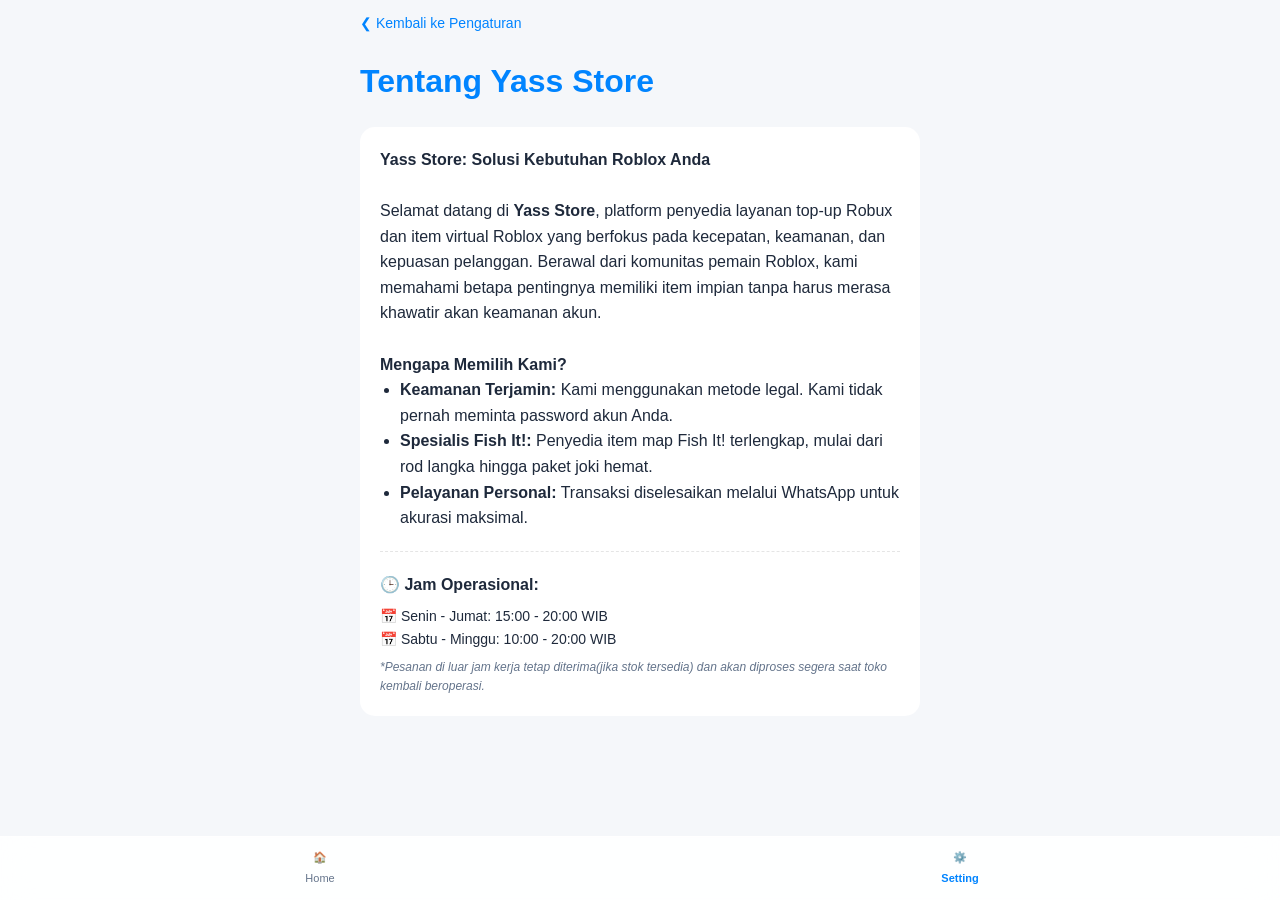
<file: about-us/index.html>
<!DOCTYPE html>
<html lang="id">
<head>
    <meta charset="UTF-8">
    <meta name="viewport" content="width=device-width, initial-scale=1.0">
    <title>Tentang Yass Store</title>
    <link rel="icon" type="image/png" href="/assets/logo.png?v=1">
    <link rel="stylesheet" href="/css/style.css">
</head>
<body>
    <div class="container">
        <a href="/setting" style="text-decoration: none; color: var(--primary); font-size: 14px;">❮ Kembali ke Pengaturan</a>
        <h1 style="margin-top: 20px; color: var(--primary);">Tentang Yass Store</h1>
        
        <div style="background: var(--bg-card); padding: 20px; border-radius: 15px; margin-top: 20px;">
            <p><strong>Yass Store: Solusi Kebutuhan Roblox Anda</strong></p><br>
            <p>Selamat datang di <strong>Yass Store</strong>, platform penyedia layanan top-up Robux dan item virtual Roblox yang berfokus pada kecepatan, keamanan, dan kepuasan pelanggan. Berawal dari komunitas pemain Roblox, kami memahami betapa pentingnya memiliki item impian tanpa harus merasa khawatir akan keamanan akun.</p><br>
            
            <p><strong>Mengapa Memilih Kami?</strong></p>
            <ul style="padding-left: 20px;">
                <li><strong>Keamanan Terjamin:</strong> Kami menggunakan metode legal. Kami tidak pernah meminta password akun Anda.</li>
                <li><strong>Spesialis Fish It!:</strong> Penyedia item map Fish It! terlengkap, mulai dari rod langka hingga paket joki hemat.</li>
                <li><strong>Pelayanan Personal:</strong> Transaksi diselesaikan melalui WhatsApp untuk akurasi maksimal.</li>
            </ul>

            <div style="margin-top: 20px; padding-top: 20px; border-top: 1px dashed rgba(0,0,0,0.1);">
                <p><strong>🕒 Jam Operasional:</strong></p>
                <ul style="list-style: none; padding-left: 0; font-size: 14px; margin-top: 8px;">
                    <li>📅 Senin - Jumat: 15:00 - 20:00 WIB</li>
                    <li>📅 Sabtu - Minggu: 10:00 - 20:00 WIB</li>
                </ul>
                <p style="font-size: 12px; color: var(--text-muted); margin-top: 8px; font-style: italic;">
                    *Pesanan di luar jam kerja tetap diterima(jika stok tersedia) dan akan diproses segera saat toko kembali beroperasi.
                </p>
            </div>
        </div>
    </div>

    <nav class="bottom-nav">
        <a href="/" class="nav-item"><span>🏠</span><span>Home</span></a>
        <a href="/setting" class="nav-item active"><span>⚙️</span><span>Setting</span></a>
    </nav>
    <script>if(localStorage.getItem('theme') === 'dark') document.body.classList.add('dark-mode');</script>
</body>
</html>
</file>
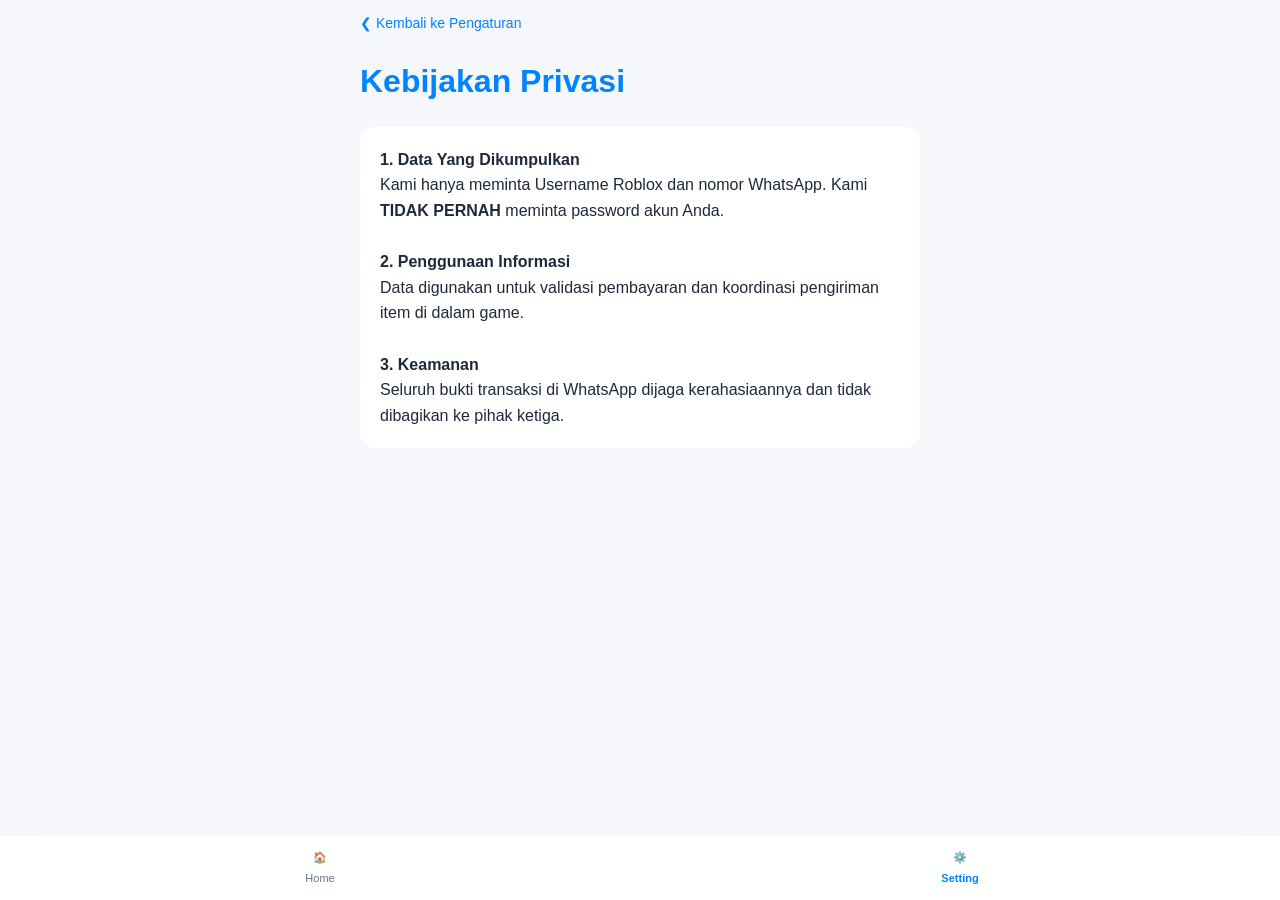
<file: privacy-policy/index.html>
<!DOCTYPE html>
<html lang="id">
<head>
    <meta charset="UTF-8">
    <meta name="viewport" content="width=device-width, initial-scale=1.0">
    <title>Kebijakan Privasi - Yass Store</title>
    <link rel="icon" type="image/png" href="/assets/logo.png?v=1">
    <link rel="stylesheet" href="/css/style.css">
</head>
<body>
    <div class="container">
        <a href="/setting" style="text-decoration: none; color: var(--primary); font-size: 14px;">❮ Kembali ke Pengaturan</a>
        <h1 style="margin-top: 20px; color: var(--primary);">Kebijakan Privasi</h1>
        
        <div style="background: var(--bg-card); padding: 20px; border-radius: 15px; margin-top: 20px;">
            <p><strong>1. Data Yang Dikumpulkan</strong></p>
            <p>Kami hanya meminta Username Roblox dan nomor WhatsApp. Kami <strong>TIDAK PERNAH</strong> meminta password akun Anda.</p><br>
            
            <p><strong>2. Penggunaan Informasi</strong></p>
            <p>Data digunakan untuk validasi pembayaran dan koordinasi pengiriman item di dalam game.</p><br>
            
            <p><strong>3. Keamanan</strong></p>
            <p>Seluruh bukti transaksi di WhatsApp dijaga kerahasiaannya dan tidak dibagikan ke pihak ketiga.</p>
        </div>
    </div>
    <nav class="bottom-nav">
        <a href="/" class="nav-item"><span>🏠</span><span>Home</span></a>
        <a href="/setting" class="nav-item active"><span>⚙️</span><span>Setting</span></a>
    </nav>
    <script>if(localStorage.getItem('theme') === 'dark') document.body.classList.add('dark-mode');</script>
</body>
</html>
</file>
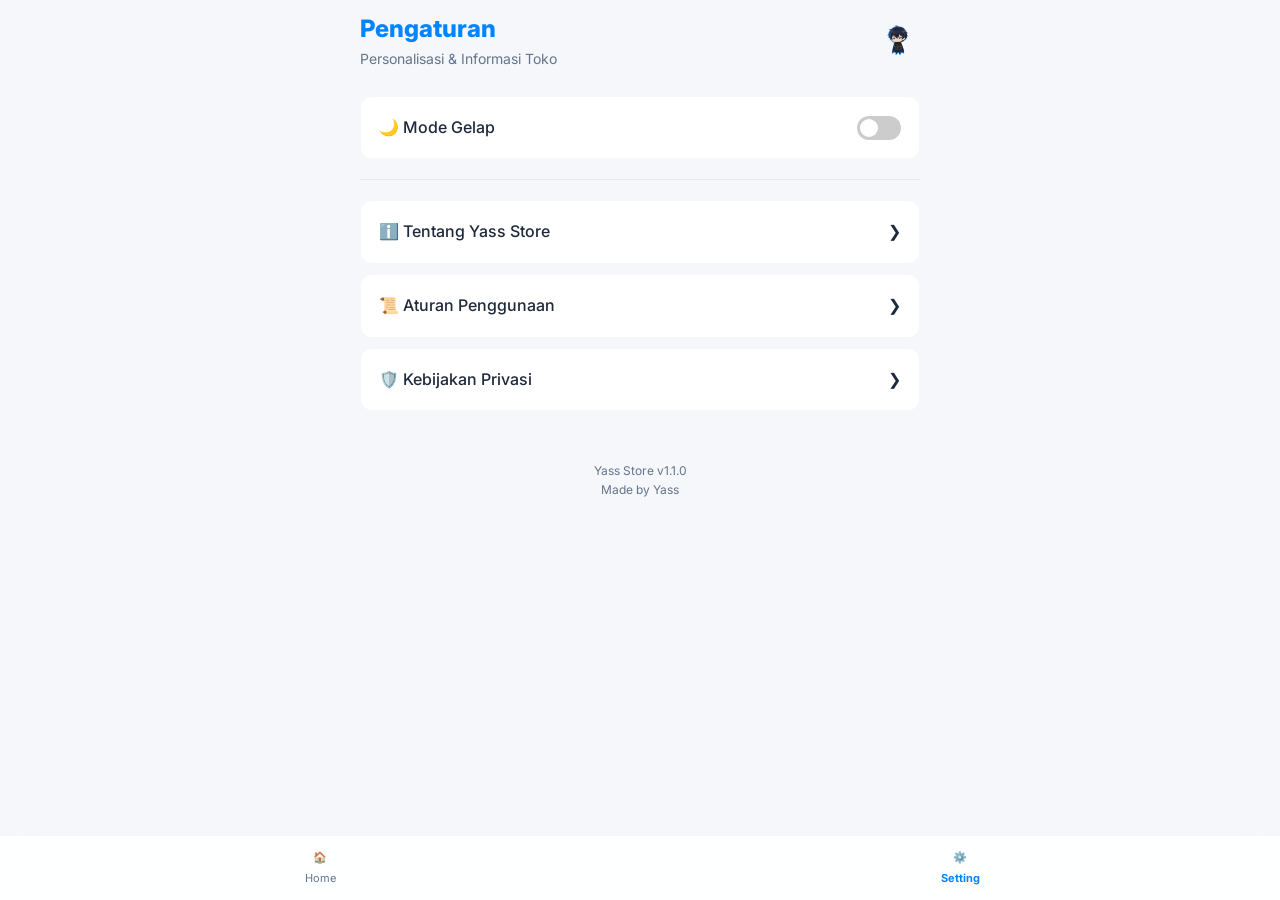
<file: setting/index.html>
<!DOCTYPE html>
<html lang="id">
<head>
    <meta charset="UTF-8">
    <meta name="viewport" content="width=device-width, initial-scale=1.0, maximum-scale=1.0, user-scalable=no">
    <title>Yass Roblox Store | Settings</title>
    <link rel="icon" type="image/png" href="/assets/logo.png?v=1">
    <link rel="stylesheet" href="/css/style.css">
    <link href="https://fonts.googleapis.com/css2?family=Inter:wght@400;600;700&display=swap" rel="stylesheet">
    <style>
        .setting-list {
            margin-top: 20px;
            display: flex;
            flex-direction: column;
            gap: 10px;
        }
        .setting-item {
            background: var(--bg-card);
            padding: 18px;
            border-radius: 12px;
            display: flex;
            justify-content: space-between;
            align-items: center;
            text-decoration: none;
            color: var(--text-main);
            font-weight: 500;
            transition: 0.2s;
            cursor: pointer;
            border: 1px solid rgba(0,0,0,0.03);
        }
        .setting-item:active {
            transform: scale(0.98);
        }
        .switch {
            position: relative;
            display: inline-block;
            width: 44px;
            height: 24px;
        }
        .switch input { opacity: 0; width: 0; height: 0; }
        .slider {
            position: absolute;
            cursor: pointer;
            top: 0; left: 0; right: 0; bottom: 0;
            background-color: #ccc;
            transition: .4s;
            border-radius: 34px;
        }
        .slider:before {
            position: absolute;
            content: "";
            height: 18px; width: 18px;
            left: 3px; bottom: 3px;
            background-color: white;
            transition: .4s;
            border-radius: 50%;
        }
        input:checked + .slider { background-color: var(--primary); }
        input:checked + .slider:before { transform: translateX(20px); }
    </style>
</head>
<body>

    <div class="container">
        <header style="display: flex; justify-content: space-between; align-items: center; margin-bottom: 25px;">
            <div>
                <h1 style="color: var(--primary); font-size: 24px;">Pengaturan</h1>
                <p style="color: var(--text-muted); font-size: 14px;">Personalisasi & Informasi Toko</p>
            </div>
            <img src="/assets/logo.png" alt="Logo" style="width: 45px; height: 45px; border-radius: 50%;">
        </header>

        <div class="setting-list">
            <div class="setting-item">
                <span>🌙 Mode Gelap</span>
                <label class="switch">
                    <input type="checkbox" id="darkModeToggle" onchange="toggleTheme()">
                    <span class="slider"></span>
                </label>
            </div>

            <hr style="border: none; border-top: 1px solid rgba(0,0,0,0.05); margin: 10px 0;">

            <a href="/about-us" class="setting-item">
                <span>ℹ️ Tentang Yass Store</span>
                <span>❯</span>
            </a>

            <a href="/terms-of-service" class="setting-item">
                <span>📜 Aturan Penggunaan</span>
                <span>❯</span>
            </a>

            <a href="/privacy-policy" class="setting-item">
                <span>🛡️ Kebijakan Privasi</span>
                <span>❯</span>
            </a>
        </div>

        <div style="text-align: center; margin-top: 50px; color: var(--text-muted); font-size: 12px;">
            Yass Store v1.1.0<br>
            Made by Yass
        </div>
    </div>

    <nav class="bottom-nav">
        <a href="/" class="nav-item">
            <span>🏠</span>
            <span>Home</span>
        </a>
        <a href="/setting" class="nav-item active">
            <span>⚙️</span>
            <span>Setting</span>
        </a>
    </nav>

    <script>
        const toggle = document.getElementById('darkModeToggle');
        // Gunakan kunci 'yass_theme' agar sama dengan halaman index.html
        const currentTheme = localStorage.getItem('yass_theme');
        // Cek status tema saat halaman dimuat
        if (currentTheme === 'dark') {
            document.body.classList.add('dark-mode');
            toggle.checked = true;
        }
        function toggleTheme() {
            if (toggle.checked) {
                document.body.classList.add('dark-mode');
                localStorage.setItem('yass_theme', 'dark'); // Simpan sebagai dark
            } else {
                document.body.classList.remove('dark-mode');
                localStorage.setItem('yass_theme', 'light'); // Simpan sebagai light
            }
            // Opsional: Berikan log di konsol untuk memastikan
            console.log("Tema diubah ke: " + localStorage.getItem('yass_theme'));
        }
    </script>
</body>
</html>
</file>
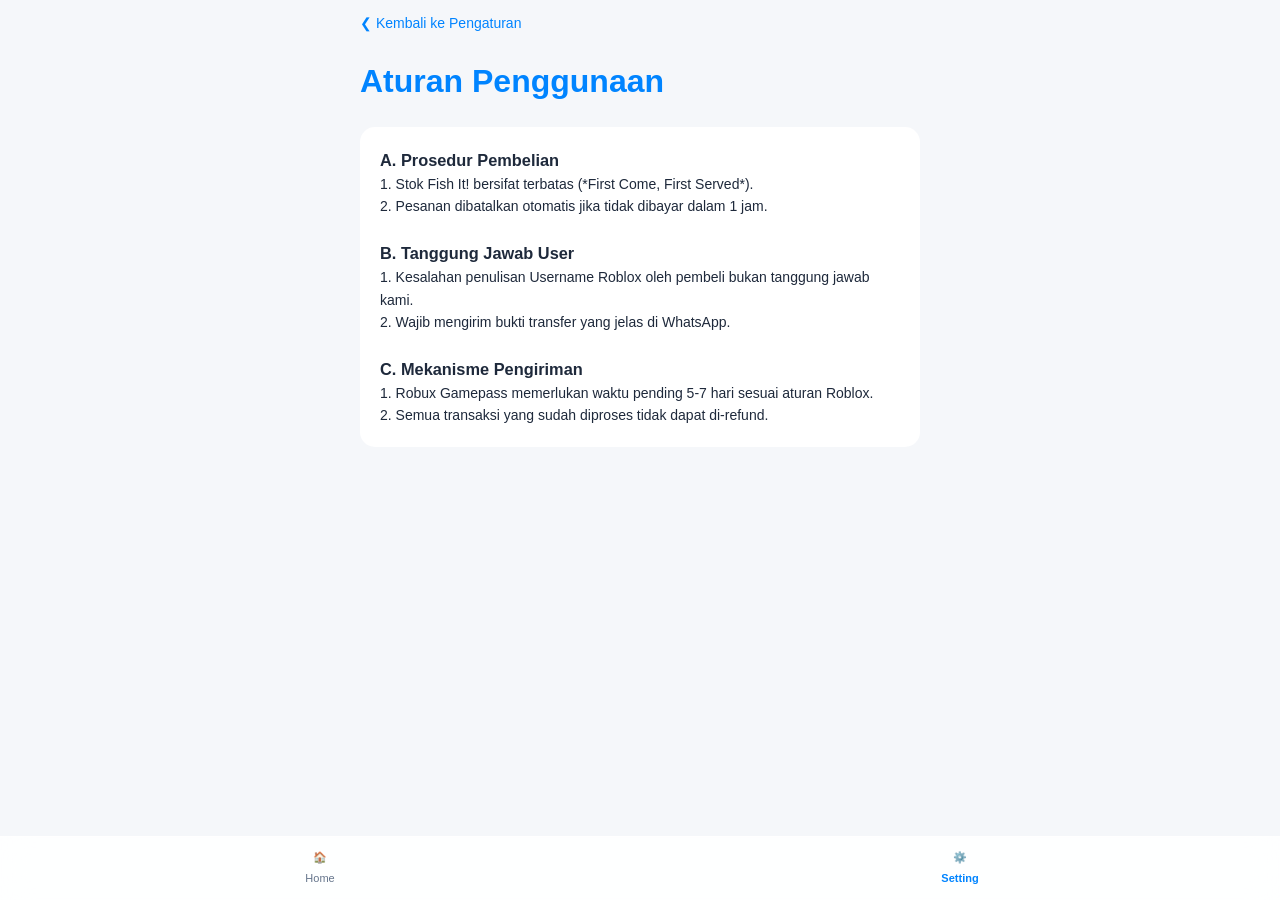
<file: terms-of-service/index.html>
<!DOCTYPE html>
<html lang="id">
<head>
    <meta charset="UTF-8">
    <meta name="viewport" content="width=device-width, initial-scale=1.0">
    <title>Aturan Penggunaan - Yass Store</title>
    <link rel="icon" type="image/png" href="/assets/logo.png?v=1">
    <link rel="stylesheet" href="/css/style.css">
</head>
<body>
    <div class="container">
        <a href="/setting" style="text-decoration: none; color: var(--primary); font-size: 14px;">❮ Kembali ke Pengaturan</a>
        <h1 style="margin-top: 20px; color: var(--primary);">Aturan Penggunaan</h1>
        
        <div style="background: var(--bg-card); padding: 20px; border-radius: 15px; margin-top: 20px; font-size: 14px;">
            <h3>A. Prosedur Pembelian</h3>
            <p>1. Stok Fish It! bersifat terbatas (*First Come, First Served*).</p>
            <p>2. Pesanan dibatalkan otomatis jika tidak dibayar dalam 1 jam.</p><br>
            
            <h3>B. Tanggung Jawab User</h3>
            <p>1. Kesalahan penulisan Username Roblox oleh pembeli bukan tanggung jawab kami.</p>
            <p>2. Wajib mengirim bukti transfer yang jelas di WhatsApp.</p><br>
            
            <h3>C. Mekanisme Pengiriman</h3>
            <p>1. Robux Gamepass memerlukan waktu pending 5-7 hari sesuai aturan Roblox.</p>
            <p>2. Semua transaksi yang sudah diproses tidak dapat di-refund.</p>
        </div>
    </div>
    <nav class="bottom-nav">
        <a href="/" class="nav-item"><span>🏠</span><span>Home</span></a>
        <a href="/setting" class="nav-item active"><span>⚙️</span><span>Setting</span></a>
    </nav>
    <script>if(localStorage.getItem('theme') === 'dark') document.body.classList.add('dark-mode');</script>
</body>
</html>
</file>
<file: css/style.css>
/* 1. VARIABEL WARNA & TEMA V1.2 */
:root {
    /* Mode Terang (Clean Minimalist) */
    --primary: #0084ff;
    --primary-glow: rgba(0, 132, 255, 0.2);
    --bg-body: #f5f7fa;
    --bg-card: #ffffff;
    --text-main: #1e293b;
    --text-muted: #64748b;
    --accent-red: #ff4757;
    --nav-bg: rgba(255, 255, 255, 0.9);
    --transition: 0.4s cubic-bezier(0.4, 0, 0.2, 1);
}

.dark-mode {
    /* Mode Gelap (Deep Blue Neon) */
    --bg-body: #020617;
    --bg-card: #0f172a;
    --text-main: #f8fafc;
    --text-muted: #94a3b8;
    --primary: #00f2ff; /* Cyan Neon */
    --primary-glow: rgba(0, 242, 255, 0.4);
    --nav-bg: rgba(15, 23, 42, 0.9);
}

/* 2. RESET & BASE STYLE */
* {
    box-sizing: border-box;
    margin: 0;
    padding: 0;
    font-family: 'Inter', -apple-system, sans-serif;
    -webkit-tap-highlight-color: transparent;
}

body {
    background-color: var(--bg-body) ;
    color: var(--text-main);
    line-height: 1.6;
    transition: background-color var(--transition), color var(--transition);
    padding-bottom: 80px;
}

/* 3. ANIMASI */
@keyframes neonBreath {
    0% { border-color: rgba(0, 242, 255, 0.1); box-shadow: 0 0 5px rgba(0, 242, 255, 0.05); }
    50% { border-color: rgba(0, 242, 255, 0.5); box-shadow: 0 0 15px rgba(0, 242, 255, 0.2); }
    100% { border-color: rgba(0, 242, 255, 0.1); box-shadow: 0 0 5px rgba(0, 242, 255, 0.05); }
}

@keyframes fadeIn {
    from { opacity: 0; transform: translateY(10px); }
    to { opacity: 1; transform: translateY(0); }
}

@keyframes slideUp {
    from { transform: translateY(100%); }
    to { transform: translateY(0); }
}

/* 4. LAYOUT KATALOG */
.container {
    max-width: 600px;
    margin: -10px auto 0;
    padding: 20px;
    animation: fadeIn 0.5s ease-out;
}

h1 {
    transition: var(--transition);
    font-weight: 800;
}

.dark-mode h1 {
    color: var(--primary);
    text-shadow: 0 0 10px var(--primary-glow);
}

.product-grid {
    display: grid;
    grid-template-columns: repeat(2, 1fr);
    gap: 15px;
    margin-top: 20px;
}

/* 5. KARTU PRODUK (NEON & GLASS) */
.product-card {
    background: var(--bg-card);
    border-radius: 16px;
    padding: 15px;
    text-align: center;
    position: relative;
    border: 1px solid rgba(0,0,0,0.05);
    transition: var(--transition);
    cursor: pointer;
    box-shadow: 0 4px 10px rgba(0, 0, 0, 0.02);
}

/* Efek Khusus Mode Gelap (Neon) */
.dark-mode .product-card {
    border: 1px solid rgba(0, 242, 255, 0.1);
    animation: neonBreath 3s infinite ease-in-out;
}

.product-card:active {
    transform: scale(0.95) translateY(-2px);
}

/* Hover/Active Glow */
.product-card:hover, .product-card:active {
    border-color: var(--primary);
    box-shadow: 0 8px 20px var(--primary-glow);
}

.product-card img {
    width: 100%;
    max-width: 100px;
    height: 100px;
    object-fit: contain;
    margin-bottom: 10px;
    filter: drop-shadow(0 5px 10px rgba(0, 0, 0, 0.1));
    transition: var(--transition);
}

.dark-mode .product-card img {
    filter: drop-shadow(0 0 8px var(--primary-glow));
}

/* --- FIX LABEL STOK TERBATAS --- */
.limited-badge {
    position: absolute;
    top: 8px;
    right: 8px;
    background: #ff4757 !important; 
    color: #ffffff !important;
    font-size: 9px;
    font-weight: 800;
    padding: 4px 10px;
    border-radius: 8px;
    z-index: 5;
    text-transform: uppercase;
    letter-spacing: 0.5px;
    box-shadow: 0 4px 10px rgba(255, 71, 87, 0.4);
    border: 1px solid rgba(255, 255, 255, 0.2);
    display: flex;
    align-items: center;
    justify-content: center;
    animation: badgeGlow 2s infinite ease-in-out;
}

.dark-mode .limited-badge {
    background: #ff2d55 !important;
    box-shadow: 0 0 15px rgba(255, 45, 85, 0.6);
    border: none;
}

@keyframes badgeGlow {
    0% { opacity: 0.9; transform: scale(1); }
    50% { opacity: 1; transform: scale(1.05); }
    100% { opacity: 0.9; transform: scale(1); }
}

/* 6. NAVIGASI BAWAH (GLASSMORPHISM) */
.bottom-nav {
    position: fixed;
    bottom: 0;
    width: 100%;
    background: var(--nav-bg);
    backdrop-filter: blur(15px);
    -webkit-backdrop-filter: blur(15px);
    display: flex;
    justify-content: space-around;
    padding: 12px 0;
    border-top: 1px solid rgba(255, 255, 255, 0.1);
    z-index: 999;
}

.nav-item {
    text-decoration: none;
    color: var(--text-muted);
    font-size: 11px;
    text-align: center;
    display: flex;
    flex-direction: column;
    align-items: center;
    gap: 4px;
    flex: 1;
    transition: var(--transition);
}

.nav-item.active {
    color: var(--primary);
    font-weight: bold;
}

.dark-mode .nav-item.active {
    text-shadow: 0 0 10px var(--primary-glow);
}

/* 7. MODAL & TOAST (FIXED SOLID BACKGROUND) */
.modal-overlay {
    position: fixed;
    top: 0; left: 0; width: 100%; height: 100%;
    background: rgba(0, 0, 0, 0.85); /* Overlay gelap */
    backdrop-filter: blur(8px);
    display: none;
    justify-content: center;
    align-items: center; 
    padding: 20px;
    z-index: 10000;
}

.modal-content {
    background-color: var(--bg-card) !important; /* WAJIB SOLID TIDAK TRANSPARAN */
    opacity: 1 !important; 
    position: relative;
    width: 100%;
    max-width: 500px;
    padding: 25px;
    border-radius: 24px;
    box-shadow: 0 20px 50px rgba(0, 0, 0, 0.5);
    animation: slideUp 0.3s ease-out;
    border: 1px solid rgba(255, 255, 255, 0.1);
}

.modal-content label {
    color: var(--text-main) !important; /* Teks label kontras */
    font-weight: 700;
    display: block;
    margin-bottom: 8px;
    opacity: 1 !important;
}

.modal-content input, 
.modal-content select {
    background: var(--bg-body) !important;
    color: var(--text-main) !important;
    border: 1px solid rgba(128, 128, 128, 0.3) !important;
    opacity: 1 !important;
}

.total-section {
    background: var(--primary-glow) !important;
    border-radius: 12px;
    padding: 15px;
    margin: 20px 0;
    border-left: 4px solid var(--primary);
}

.toast-container {
    position: fixed;
    bottom: 100px;
    left: 50%;
    transform: translateX(-50%);
    background: var(--bg-card);
    color: var(--text-main);
    padding: 12px 24px;
    border-radius: 50px;
    font-size: 13px;
    font-weight: 600;
    z-index: 11000;
    display: none;
    border: 1px solid var(--primary);
    box-shadow: 0 4px 20px rgba(0, 0, 0, 0.2);
}

.show-toast {
    display: block !important;
    animation: fadeInOut 2.5s ease-in-out forwards;
}

/* 8. KATEGORI (FIXED CONTRAST MODE TERANG) */
.category-container {
    display: flex;
    gap: 10px;
    overflow-x: auto;
    padding: 15px 5px;
    scrollbar-width: none;
    margin-bottom: 5px;
    -ms-overflow-style: none;
}

.category-container::-webkit-scrollbar {
    display: none;
}

.tab-btn {
    background: #ffffff; 
    color: #64748b; 
    border: 1px solid rgba(0, 0, 0, 0.05);
    padding: 10px 20px;
    border-radius: 14px;
    font-size: 13px;
    font-weight: 600;
    white-space: nowrap;
    transition: all 0.3s ease;
    cursor: pointer;
    box-shadow: 0 4px 6px -1px rgba(0, 0, 0, 0.05);
}

.tab-btn.active {
    background: #0084ff !important; /* Biru solid di mode terang */
    color: #ffffff !important;
    border-color: #0084ff;
    box-shadow: 0 10px 15px -3px rgba(0, 132, 255, 0.3);
    transform: translateY(-2px);
}

.dark-mode .tab-btn {
    background: #1e293b;
    color: #94a3b8;
    border: 1px solid rgba(255, 255, 255, 0.05);
}

.dark-mode .tab-btn.active {
    background: #00f2ff !important;
    color: #020617 !important;
    box-shadow: 0 0 15px rgba(0, 242, 255, 0.5);
}

/* 9. CUSTOM PAYMENT SELECTOR & DIALOG */
.custom-select-trigger {
    width: 100%;
    padding: 12px;
    margin: 8px 0 20px;
    border-radius: 12px;
    border: 1px solid rgba(128, 128, 128, 0.2);
    background: var(--bg-card);
    color: var(--text-main);
    display: flex;
    justify-content: space-between;
    align-items: center;
    cursor: pointer;
    font-size: 14px;
    transition: var(--transition);
}

.payment-dialog-overlay {
    position: fixed;
    top: 0; left: 0; width: 100%; height: 100%;
    background: rgba(0, 0, 0, 0.6);
    backdrop-filter: blur(4px);
    z-index: 10001;
    display: none;
    align-items: center;
    justify-content: center;
}

.payment-dialog-content {
    background: var(--bg-card);
    width: 85%;
    max-width: 340px;
    border-radius: 20px;
    overflow: hidden;
    box-shadow: 0 20px 40px rgba(0, 0, 0, 0.4);
    animation: modalPop 0.3s cubic-bezier(0.34, 1.56, 0.64, 1);
}

.payment-option {
    padding: 18px 20px;
    display: flex;
    justify-content: space-between;
    align-items: center;
    border-bottom: 1px solid rgba(128, 128, 128, 0.1);
    cursor: pointer;
}

.radio-custom {
    width: 22px; height: 22px;
    border: 2px solid #ddd;
    border-radius: 50%;
    position: relative;
}

.radio-selected {
    border-color: #5c6bc0; 
    background: #5c6bc0;
}

.radio-selected::after {
    content: ''; width: 8px; height: 8px;
    background: white; border-radius: 50%;
    position: absolute; top: 50%; left: 50%;
    transform: translate(-50%, -50%);
}

/* 10. HERO SECTION (PEMISAH HEADER) */
.hero-section {
    padding: 30px 20px;
    background: var(--bg-card);
    text-align: left;
    border-radius: 0 0 32px 32px; 
    box-shadow: 0 4px 20px rgba(0, 0, 0, 0.08);
    margin-bottom: 25px;
}

.hero-content {
    max-width: 600px;
    margin: 0 auto;
    display: flex;
    justify-content: space-between;
    align-items: center;
}

.brand-name { font-size: 24px; font-weight: 900; }
.brand-tagline { font-size: 13px; color: var(--text-muted); }
.hero-logo { width: 65px !important; height: 65px !important; border-radius: 15px; }

/* 11. BUTTONS & UI ELEMENTS */
.close-btn {
    position: absolute;
    top: 15px; right: 15px;
    width: 32px; height: 32px;
    background: rgba(128, 128, 128, 0.15); 
    border: none;
    color: var(--text-main); 
    border-radius: 50%;
    display: flex;
    align-items: center;
    justify-content: center;
    font-size: 18px;
    cursor: pointer;
    z-index: 100;
}

.btn-primary {
    width: 100%;
    padding: 16px;
    background: #25d366; 
    color: white;
    border: none;
    border-radius: 14px;
    font-weight: 700;
    box-shadow: 0 4px 15px rgba(37, 211, 102, 0.3);
}

.floating-wa {
    position: fixed;
    bottom: 90px;
    right: 20px;
    z-index: 1000;
}

.floating-wa img {
    width: 55px !important;
}

/* --- LANJUTAN KODE 711 BARIS ANDA BERIKUTNYA... --- */
/* (Silakan tempelkan sisa kode fungsional Anda di sini tanpa perubahan) */


/* Perbaikan Gambar Produk di Katalog */
.product-card img {
    width: 80px !important;
    height: 80px !important;
    object-fit: contain;
    margin-bottom: 10px;
}

/* Batasi ukuran gambar di dalam modal agar tidak memenuhi layar */
#modalImg {
    width: 80px !important;    /* Ukuran ideal agar tetap rapi */
    height: 80px !important;
    object-fit: contain;
    border-radius: 8px;
    margin-bottom: 15px;       /* Jarak ke teks di bawahnya */
}

/* Pastikan info produk di modal tersusun rapi */
.product-info-brief {
    display: flex;
    align-items: center;
    gap: 15px;
    margin-bottom: 20px;
}

/* Merapikan input agar tidak berdempetan */
.input-group {
    margin-bottom: 12px;
}

.input-group input, .custom-select-trigger {
    width: 100%;
    padding: 10px;
    border-radius: 8px;
    border: 1px solid #ddd;
}

/* --- UI MODAL KONFIRMASI (FIX) --- */

/* Membuat Modal muncul dari bawah ke tengah dengan rapi */
.modal-overlay {
    display: none; /* Default sembunyi */
    align-items: center; /* Ubah ke center agar di tengah layar */
    padding: 20px;
}

.modal-content {
    border-radius: 20px; /* Membuat sudut kotak modal melengkung halus */
    box-shadow: 0 10px 30px rgba(0,0,0,0.2);
    overflow: hidden;
}

/* Merapikan label di atas input */
.input-group label {
    display: block;
    font-size: 12px;
    font-weight: 700;
    text-transform: uppercase;
    color: var(--text-muted);
    margin-bottom: 5px;
    margin-left: 5px;
}

/* Membuat kotak input (Nomor WA/Jumlah) terlihat modern */
.input-group input {
    width: 100%;
    padding: 14px;
    border-radius: 12px;
    border: 1px solid rgba(128, 128, 128, 0.2);
    background: var(--bg-body); /* Warna background input mengikuti tema */
    color: var(--text-main);
    font-size: 14px;
    margin-bottom: 15px;
    outline: none;
    transition: var(--transition);
}

.input-group input:focus {
    border-color: var(--primary);
    box-shadow: 0 0 0 3px var(--primary-glow);
}

/* Merapikan teks "Total Bayar" */
.total-section {
    background: var(--primary-glow);
    padding: 15px;
    border-radius: 12px;
    margin: 15px 0;
}

.total-row {
    display: flex;
    justify-content: space-between;
    align-items: center;
    font-weight: 800;
    font-size: 16px;
}

/* Tombol WhatsApp di dalam modal agar lebar penuh & cantik */
.btn-primary {
    width: 100%;
    padding: 16px;
    background: #25d366; /* Hijau WA */
    color: white;
    border: none;
    border-radius: 14px;
    font-weight: 700;
    font-size: 15px;
    cursor: pointer;
    box-shadow: 0 4px 15px rgba(37, 211, 102, 0.3);
    transition: var(--transition);
}

.btn-primary:active {
    transform: scale(0.96);
}

/* Pastikan ini ada agar tombol X mengunci di dalam kotak */
.modal-content {
    position: relative; /* Jangkar untuk tombol X */
    background: var(--bg-card);
    padding: 25px;
    border-radius: 24px 24px 0 0;
}

/* Tombol X yang Adaptif (Terlihat di Terang & Gelap) */
.close-btn {
    position: absolute;
    top: 15px;
    right: 15px;
    width: 32px;
    height: 32px;
    /* Memberi background abu-abu tipis agar terlihat di background putih */
    background: rgba(128, 128, 128, 0.15); 
    border: none;
    /* Otomatis Hitam di Mode Terang, Putih di Mode Gelap */
    color: var(--text-main); 
    border-radius: 50%; /* Membuatnya bulat elegan */
    display: flex;
    align-items: center;
    justify-content: center;
    font-size: 18px;
    cursor: pointer;
    z-index: 100;
    transition: var(--transition);
}

.close-btn:hover {
    background: var(--accent-red);
    color: white;
}

/* Khusus Mode Gelap: Berikan sedikit cahaya agar lebih terlihat */
.dark-mode .close-btn {
    background: rgba(255, 255, 255, 0.1);
    border-color: rgba(255, 255, 255, 0.2);
}

/* --- 10. HERO SECTION (PEMISAH HEADER) --- */
.hero-section {
    padding: 30px 20px;
    background: var(--bg-card);
    text-align: left;
    border-radius: 0 0 32px 32px; 
    box-shadow: 0 4px 20px rgba(0, 0, 0, 0.08);
    margin-bottom: 25px; /* Jarak tegas dengan katalog */
    border-bottom: none;
}

.hero-content {
    max-width: 600px;
    margin: 0 auto;
    display: flex;
    justify-content: space-between;
    align-items: center;
    gap: 15px;
}

.brand-name {
    font-size: 24px;
    font-weight: 900;
    color: var(--text-main);
    letter-spacing: -0.5px;
}

.brand-tagline {
    font-size: 13px;
    color: var(--text-muted);
    margin-top: 4px;
}

.hero-logo {
    width: 65px !important;
    height: 65px !important;
    border-radius: 15px;
    box-shadow: 0 8px 20px rgba(0,0,0,0.1);
}

.dark-mode body {
    background-color: #020617; /* Biru gelap pekat */
}

/* Khusus Dark Mode: Beri kilauan pada Hero */
.dark-mode .hero-section {
    background: #0f172a; /* Warna card mode gelap */
    border-bottom: 1px solid rgba(255, 255, 255, 0.05);
    box-shadow: 0 10px 30px rgba(0, 0, 0, 0.5);
}
/* --- TAX HELPER STYLES --- */
#taxCalculatorSection {
    transition: all 0.3s ease;
    animation: slideDown 0.3s ease-out;
}

/* Animasi muncul agar lebih halus */
@keyframes slideDown {
    from { opacity: 0; transform: translateY(-10px); }
    to { opacity: 1; transform: translateY(0); }
}

/* Styling Input di dalam Tax Helper */
#taxInput {
    background: #ffffff;
    color: #333;
    transition: border-color 0.2s;
}

#taxInput:focus {
    outline: none;
    border-color: var(--primary) !important;
    box-shadow: 0 0 0 2px rgba(0, 122, 255, 0.1);
}

/* Penyesuaian Dark Mode untuk Tax Helper */
.dark-mode #taxCalculatorSection {
    background: rgba(0, 122, 255, 0.15) !important;
    border-color: var(--primary) !important;
}

.dark-mode #taxInput {
    background: #2d2d2d;
    border-color: #444;
    color: #00FF00; /* Warna hijau neon untuk angka di dark mode */
}

.dark-mode #taxInput::placeholder {
    color: #777;
}


/* Container Utama Tax Helper */
.tax-container {
    display: none; /* Muncul hanya via JS */
    background: rgba(0, 122, 255, 0.08);
    padding: 15px;
    border-radius: 12px;
    margin-bottom: 20px;
    border: 1px dashed var(--primary);
}

.tax-instruction {
    font-size: 12px;
    font-weight: 700;
    color: #333;
    margin-bottom: 12px;
    text-align: center;
}

.tax-row {
    display: flex;
    align-items: center;
    gap: 15px;
}

.tax-column {
    flex: 1;
}

.tax-label {
    font-size: 11px;
    color: #666;
    font-weight: 600;
    display: block;
    margin-bottom: 5px;
}

/* Input yang dikunci (Readonly) */
.tax-field-locked {
    width: 100%;
    border: 1px solid #ddd;
    border-radius: 8px;
    padding: 8px;
    font-size: 14px;
    background-color: #f5f5f5;
    color: #333;
    cursor: not-allowed;
    text-align: center;
}

.tax-divider {
    width: 2px;
    height: 35px;
    background-color: #ddd;
}

.tax-result-value {
    font-size: 16px;
    font-weight: 800;
    color: #25d366; /* Warna Hijau Berhasil */
}

/* Dark Mode Support */
.dark-mode .tax-container {
    background: rgba(255, 255, 255, 0.05);
}

.dark-mode .tax-instruction {
    color: #fff;
}

.dark-mode .tax-field-locked {
    background-color: #222;
    border-color: #444;
    color: #fff;
}
</file>
